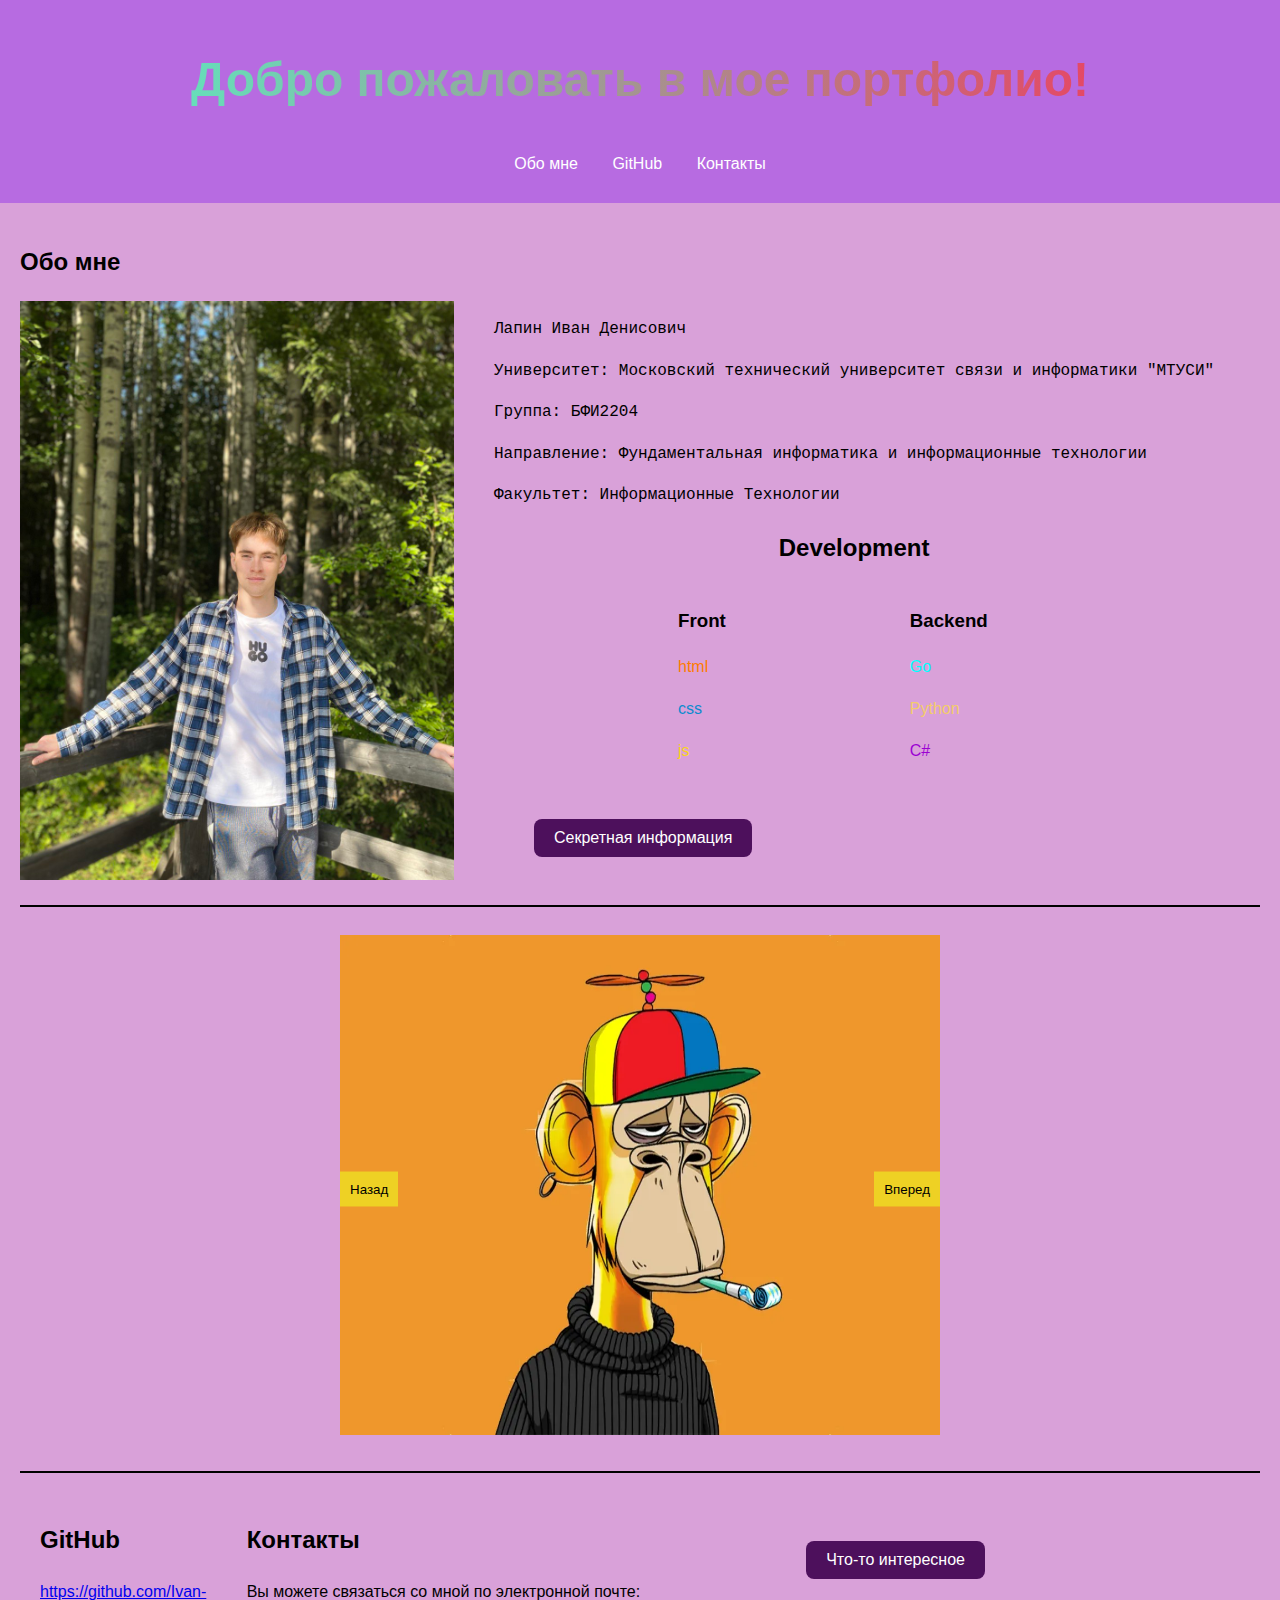
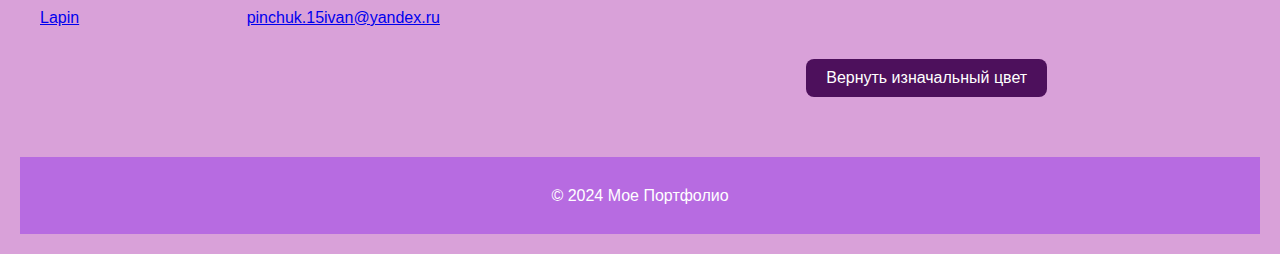
<file: portfolio/index.html>
<!DOCTYPE html>
<html lang="ru">
<head>
    <meta charset="UTF-8">
    <meta name="viewport" content="width=device-width, initial-scale=1.0">
    <title>Мое Портфолио</title>
    <link rel="stylesheet" href="styles.css">
    <style>
        /* Добавим немного стилей для анимации кнопки */
        .styled-button {
            transition: background-color 0.3s, transform 0.3s;
        }
        .styled-button:hover {
            background-color: #4CAF50; /* Изменение цвета при наведении */
            transform: scale(1.1); /* Увеличение кнопки при наведении */
        }
    </style>
</head>
<body>
    <header>
        <h1 class="gradient-text">Добро пожаловать в мое портфолио!</h1>
        <nav>
            <ul>
                <li><a href="#about">Обо мне</a></li>
                <li><a href="#projects">GitHub</a></li>
                <li><a href="#contact">Контакты</a></li>
            </ul>
        </nav>
    </header>

    <section id="about">
        <h2>Обо мне</h2>
        <div class="about">
            <img class="photo" src="photo.jpg" alt="img">
            <div class="info">
                <p class="fio">Лапин Иван Денисович</p>
                <p class="univer">Университет: Московский технический университет связи и информатики "МТУСИ"</p>
                <p class="group">Группа: БФИ2204</p>
                <p class="major">Направление: Фундаментальная информатика и информационные технологии</p>
                <p class="faculty">Факультет: Информационные Технологии</p>
                <div>
                    <h2 class="develop">Development</h2>
                    <div class="fonbak">
                        <div class="fon">
                            <ul>
                                <h3>Front</h3>
                                <li>
                                    <p class="html">html</p>
                                </li>
                                <li>
                                    <p class="css">css</p>
                                </li>
                                <li>
                                    <p class="js">js</p>
                                </li>
                            </ul>
                        </div>
                        <div class="bak">
                            <ul>
                                <h3>Backend</h3>
                                <li>
                                    <p class="go">Go</p>
                                </li>
                                <li>
                                    <p class="python">Python</p>
                                </li>
                                <li>
                                    <p class="cs">C#</p>
                                </li>
                            </ul>
                        </div>
                    </div>
                </div>
                <button class="styled-button" id="toggleInfo">Секретная информация</button>
                <div id="extraInfo" style="display: none;">
                    <p>Ага, щас!</p>
                </div>
            </div>
        </div>
    <hr>
    <style>
        hr {
            width: 100%; 
            border: none;
            height: 2px; 
            background-color: black; 
        }
    </style>
    <section>
        <div class="slider">
            <div class="slides">
                <div class="slide"><img src="nft1.webp" alt="Проект 1"></div>
                <div class="slide"><img src="nft2.webp" alt="Проект 2"></div>
                <div class="slide"><img src="nft3.png" alt="Проект 3"></div>
            </div>
            <div class="buttons">
                <button class="button" id="prev">Назад</button>
                <button class="button" id="next">Вперед</button>
            </div>
        </div>
    </section>
    <hr>
    <div class="under">
        <section id="projects">
            <h2>GitHub</h2>
            <a href="https://github.com/Ivan-Lapin" target="_blank">https://github.com/Ivan-Lapin</a>
            <div>
                    <div id="repos"></div>
            </div>
        </section>
    
        <section id="contact">
            <h2>Контакты</h2>
            <p>Вы можете связаться со мной по электронной почте: <a href="mailto:pinchuk.15ivan@yandex.ru">pinchuk.15ivan@yandex.ru</a></p>
        </section>

        <section>
            <button class="styled-button" type="button" id="interestingButton">Что-то интересное</button>
            <button class="styled-button" type="button" id="revertButton">Вернуть изначальный цвет</button>
        </section>
    </div>

    <footer>
        <p>&copy; 2024 Мое Портфолио</p>
    </footer>

    <script src="code.js"></script>
</body>
</html>
</file>
<file: portfolio/styles.css>
body {
    font-family: Arial, sans-serif;
    line-height: 1.6; /* */
    margin: 0;
    padding: 0;
    background-color: rgb(217, 161, 217);
}

.fio{
    font-family: 'Lobster', monospace;
}

.univer{
    font-family: 'Courier New', monospace;
}

.group{
    font-family: 'Lobster', monospace;
}

.major{
    font-family: 'Courier New', monospace;
}

.faculty{
    font-family: 'Courier New', monospace;
}

.gradient-text {
    background: linear-gradient(90deg, #4cfdcb, #ff2954); /* Задаем градиент */
    -webkit-background-clip: text; /* Обрезаем фон по тексту */
    -webkit-text-fill-color: transparent; /* Делаем цвет текста прозрачным */
    font-size: 3em; 
    text-align: center; 
}


.about{
    display: flex;
}

.about p{
    display: block;
}

.photo{
    width: 35%;
    height: 35%;
}

.info{
    display: block;
    margin-left: 40px;
}

.html{
    color: #ff7b00;
}

.css{
    color: #0d8bcf;
}

.js{
    color: #fad519;
}

.go{
    color: aqua;
}

.python{
    color: rgb(243, 204, 107);
}

.cs{
    color: #9b02d3;
}

.under{
    display: flex;
}

.styled-button {
    background-color: #ef0c0c;
    color: white; 
    padding: 15px 32px;
    text-align: center; 
    text-decoration: none; /* Убираем подчеркивание */
    display: inline-block; /* Отображение в строку */
    font-size: 16px; 
    margin: 4px 2px; 
    cursor: pointer; /* Указатель при наведении */
    border: none; 
    border-radius: 8px; 
    transition: background-color 0.3s; /* Плавный переход цвета */
}

.styled-button:hover {
    background-color: #dc1717; /* Цвет при наведении */
}

header {
    background: #b76be1;
    color: #fff;
    padding: 10px 0;
    text-align: center;
}

.develop{
    text-align: center;
}

.fonbak{
    display: flex;
}

.fonbak ul{
    list-style: none;
}

.fon{
    margin-left: 20%;
}

.bak{
    margin-left: 20%;
}

nav ul {
    list-style: none; /*Убирает маркеры*/
    padding: 0;
}

nav ul li {
    display: inline;
    margin: 0 15px;
}

nav ul li a {
    color: #fff;
    text-decoration: none; /*Убирает подчёркивание*/
}

.slider {
    position: relative;
    max-width: 600px;
    margin: auto;
    overflow: hidden; /*Прятать другие изображения*/
}

.slides {
    display: flex;
    transition: transform 0.5s ease;
}

.slide {
    min-width: 100%; /* */
    box-sizing: border-box; /* */
}

.slide img {
    width: 100%;
    height: 500px;
}

.buttons {
    position: absolute; /* */
    top: 50%;
    width: 100%;
    display: flex;
    justify-content: space-between; /* */
    transform: translateY(-50%); /* */
}

.button {
    background-color: rgba(238, 234, 33, 0.7);
    border: none;
    cursor: pointer;
    padding: 10px;
}

.styled-button {
    background-color: rgb(77, 16, 92); 
    color: white; 
    border: none; 
    margin: 40px;
    padding: 10px 20px; 
    font-size: 16px; 
    cursor: pointer; /* Указатель при наведении */
    transition: background-color 0.3s; /* Плавный переход цвета фона */
}

.styled-button:hover {
    background-color: #333; 
}

section {
    padding: 20px;
}

#repos {
    margin-top: 20px;
}

.repo {
    border: 1px solid #ccc;
    padding: 10px;
    margin-bottom: 10px;
}

footer {
    text-align: center;
    padding: 10px 0;
    background: #b76be1;
    color: #fff;
}
</file>
